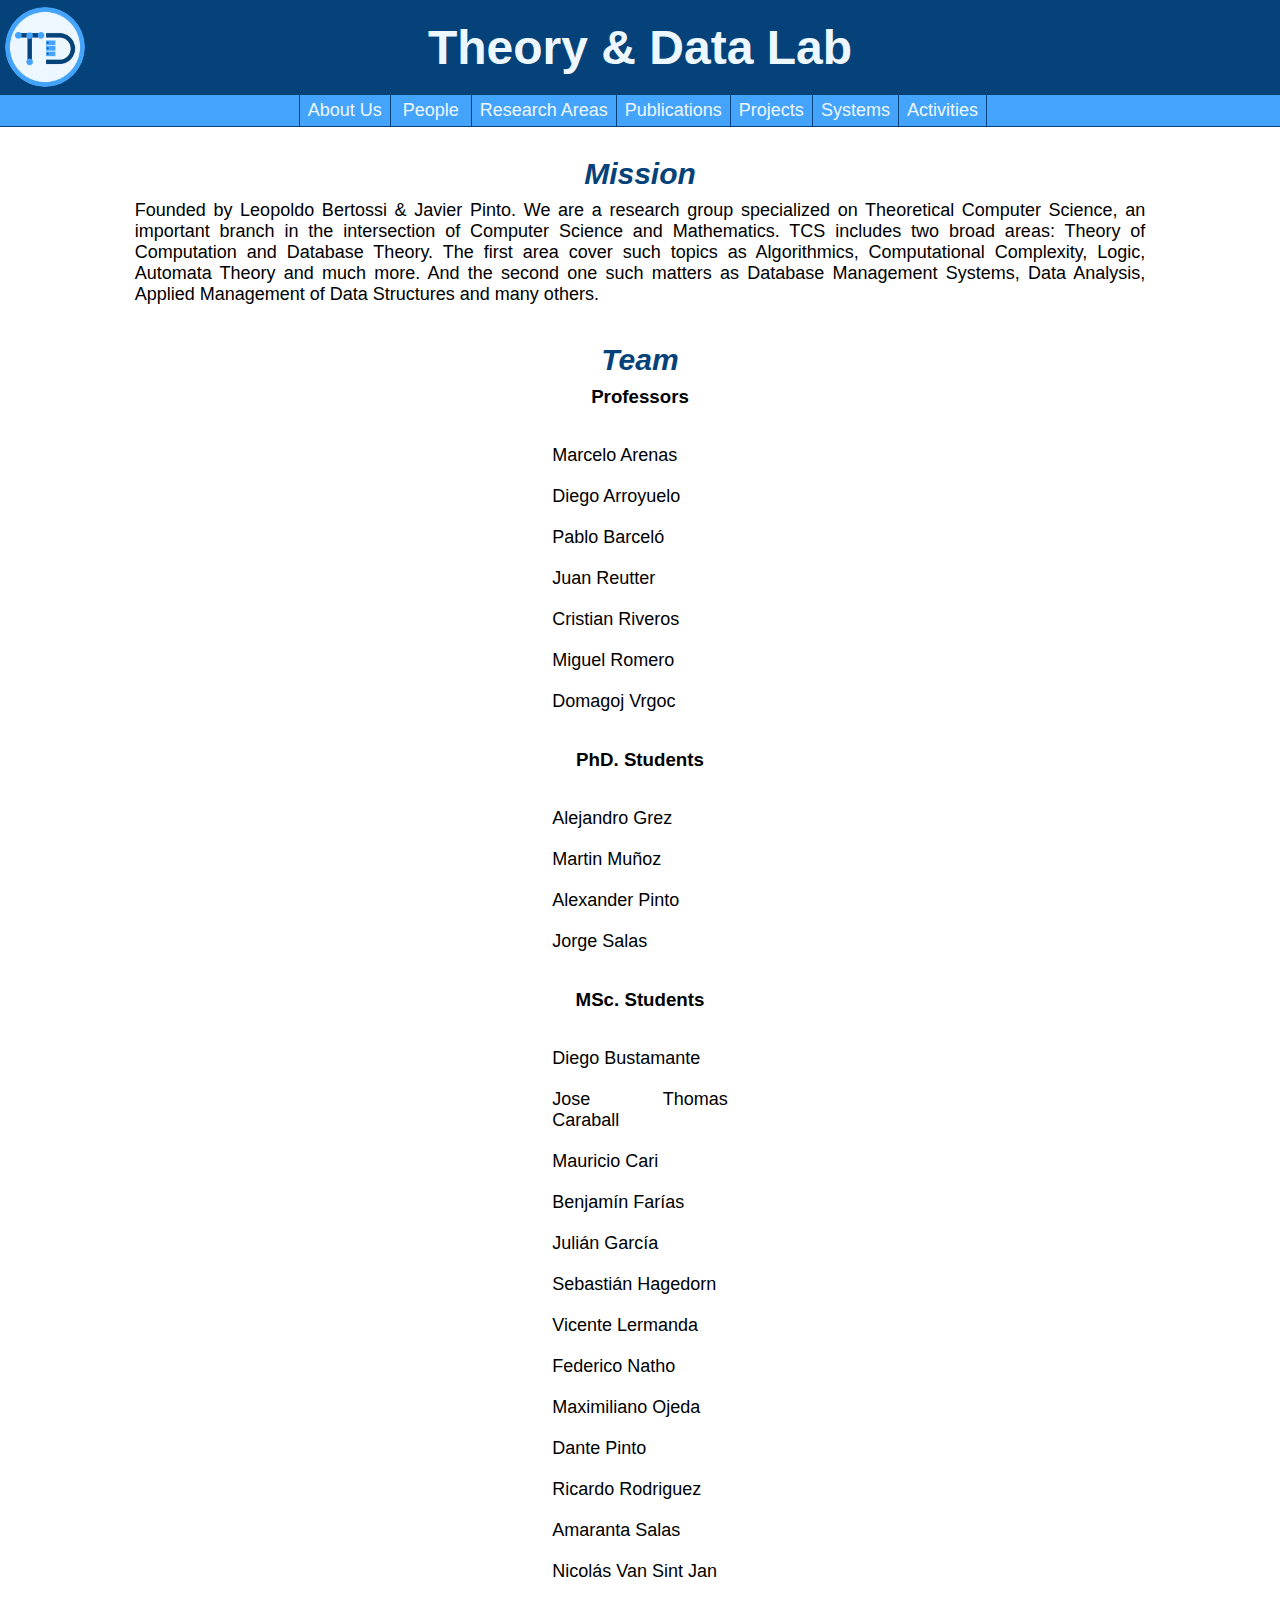
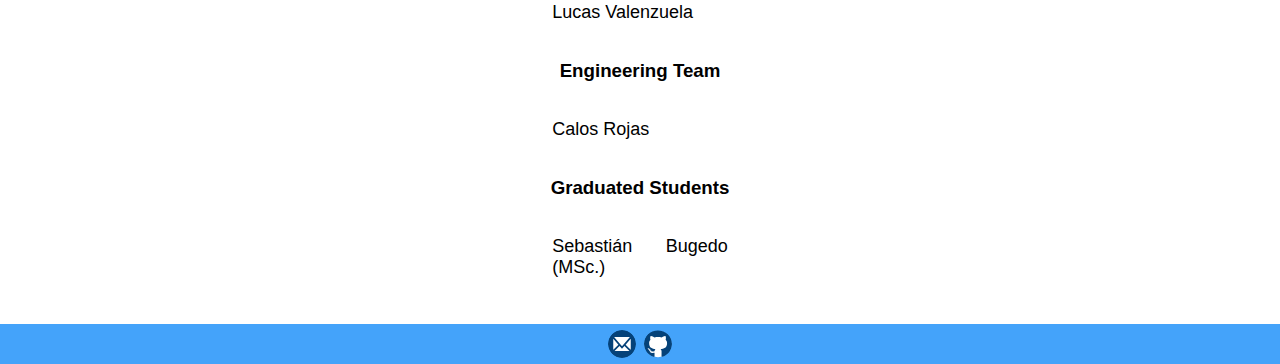
<file: index.html>
<!DOCTYPE html>
<html lang="en">
  <head>
    <meta charset="utf-8">
    <meta name="viewport" content="width=device-width,initial-scale=1">
    <title>Teoría y Datos</title>
    <meta name="description" content="A research group specialized on Theoretical Computer Science which includes Database Theory, Algorithmics, Computational Complexity, Logic and many more." />
    <link media="screen" rel="icon" type="image/png" href="assets/icons/TD_circle_16x16.png" sizes="16x16">
    <link media="screen" rel="icon" type="image/png" href="assets/icons/TD_circle_32x32.png" sizes="32x32">
    <link media="screen" rel="icon" type="image/png" href="assets/icons/TD_circle_48x48.png" sizes="48x48">
    <link media="screen" rel="stylesheet preload" as="style" href="style/index.css">
    <link media="screen" rel="stylesheet preload" as="style" href="style/header.css">
    <link media="screen" rel="stylesheet preload" as="style" href="style/footer.css">
    <link media="screen" rel="stylesheet preload" as="style" href="style/queries.css">
    <script src="https://ajax.googleapis.com/ajax/libs/jquery/3.7.1/jquery.min.js"></script>
    <script>
      $(function () {
        var includes = $('[data-include]')
        $.each(includes, function () {
          var file = 'v/' + $(this).data('include') + '.html'
          $(this).load(file)
        })
      })
      </script>
  </head>
  <body>
    <div data-include="header"></div>
    <main>
      <section>
        <h2>Mission</h2>
        <p>Founded by Leopoldo Bertossi & Javier Pinto. We are a research group specialized on Theoretical Computer Science, an important branch in the intersection of Computer Science and Mathematics. TCS includes two broad areas: Theory of Computation and Database Theory. The first area cover such topics as Algorithmics, Computational Complexity, Logic, Automata Theory and much more. And the second one such matters as Database Management Systems, Data Analysis, Applied Management of Data Structures and many others.</p>
      </section>
      <section>
        <h2>Team</h2>
        <h3>Professors</h4>
        <ul>
          <li>Marcelo Arenas</li>
          <li>Diego Arroyuelo</li>
          <li>Pablo Barceló</li>
          <li>Juan Reutter</li>
          <li>Cristian Riveros</li>
          <li>Miguel Romero</li>
          <li>Domagoj Vrgoc</li>
        </ul>
        <h3>PhD. Students</h3>
        <ul>
          <li>Alejandro Grez</li>
          <li>Martin Muñoz</li>
          <li>Alexander Pinto</li>
          <li>Jorge Salas</li>
        </ul>
        <h3>MSc. Students</h3>
        <ul>
          <li>Diego Bustamante</li>
          <li>Jose Thomas Caraball</li>
          <li>Mauricio Cari</li>
          <li>Benjamín Farías</li>
          <li>Julián García</li>
          <li>Sebastián Hagedorn</li>
          <li>Vicente Lermanda</li>
          <li>Federico Natho</li>
          <li>Maximiliano Ojeda</li>
          <li>Dante Pinto</li>
          <li>Ricardo Rodriguez</li>
          <li>Amaranta Salas</li>
          <li>Nicolás Van Sint Jan</li>
          <li>Lucas Valenzuela</li>
        </ul>
        <h3>Engineering Team</h3>
        <ul>
          <li>Calos Rojas</li>
        </ul>
        <h3>Graduated Students</h3>
        <ul>
          <li>Sebastián Bugedo (MSc.)</li>
        </ul>
      </section>
    </main>
    <div data-include="footer"></div>
  </body>
</html>
</file>
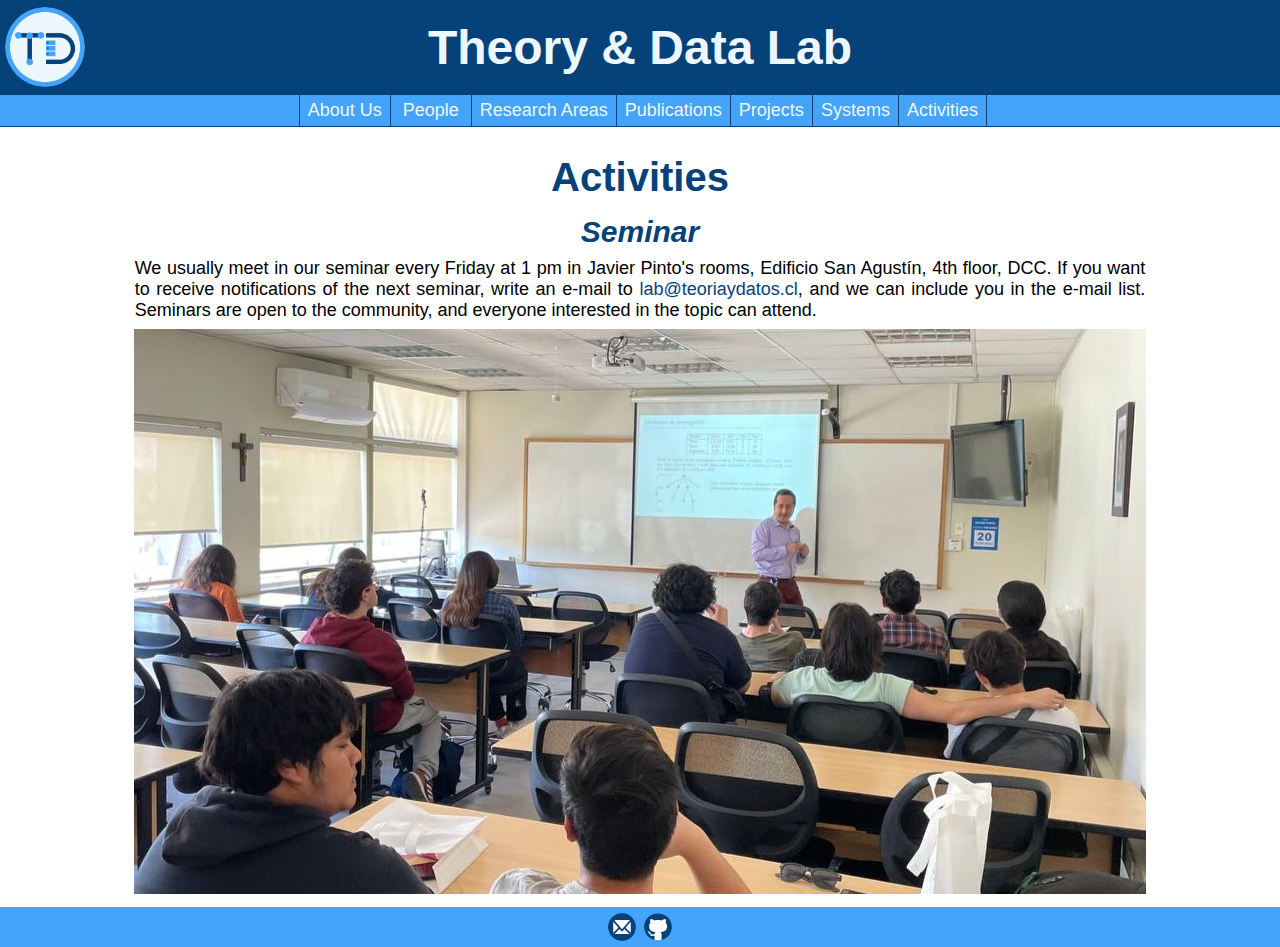
<file: v/activities/index.html>
<!DOCTYPE html>
<html lang="en">
  <head>
    <meta charset="utf-8">
    <meta name="viewport" content="width=device-width,initial-scale=1">
    <title>Teoría y Datos</title>
    <meta name="description" content="A research group specialized on Theoretical Computer Science which includes Database Theory, Algorithmics, Computational Complexity, Logic and many more." />
    <link media="screen" rel="icon" type="image/png" href="/assets/icons/TD_circle_16x16.png" sizes="16x16">
    <link media="screen" rel="icon" type="image/png" href="/assets/icons/TD_circle_32x32.png" sizes="32x32">
    <link media="screen" rel="icon" type="image/png" href="/assets/icons/TD_circle_48x48.png" sizes="48x48">
    <link media="screen" rel="stylesheet preload" as="style" href="/style/index.css">
    <link media="screen" rel="stylesheet preload" as="style" href="/style/header.css">
    <link media="screen" rel="stylesheet preload" as="style" href="/style/footer.css">
    <link media="screen" rel="stylesheet preload" as="style" href="/style/queries.css">
    <script src="https://ajax.googleapis.com/ajax/libs/jquery/3.7.1/jquery.min.js"></script>
    <script>
      $(function () {
        var includes = $('[data-include]')
        $.each(includes, function () {
          var file = '/v/' + $(this).data('include') + '.html'
          $(this).load(file)
        })
      })
      </script>
  </head>
  <body>
    <div data-include="header"></div>
    <main>
      <section>
        <h1>Activities</h1>
        <h2>Seminar</h2>
        <p>We usually meet in our seminar every Friday at 1 pm in Javier Pinto's rooms, Edificio San Agustín, 4th floor, DCC. If you want to receive notifications of the next seminar, write an e-mail to <a title="Send an email" href="mailto:lab@teoriaydatos.cl">lab@teoriaydatos.cl</a>, and we can include you in the e-mail list. Seminars are open to the community, and everyone interested in the topic can attend. </p>
        <img src="/assets/photos/javier-pinto.jpg" loading="lazy" alt="Javier Pinto classroom">
      </section>
    </main>
    <div data-include="footer"></div>
  </body>
</html>
</file>
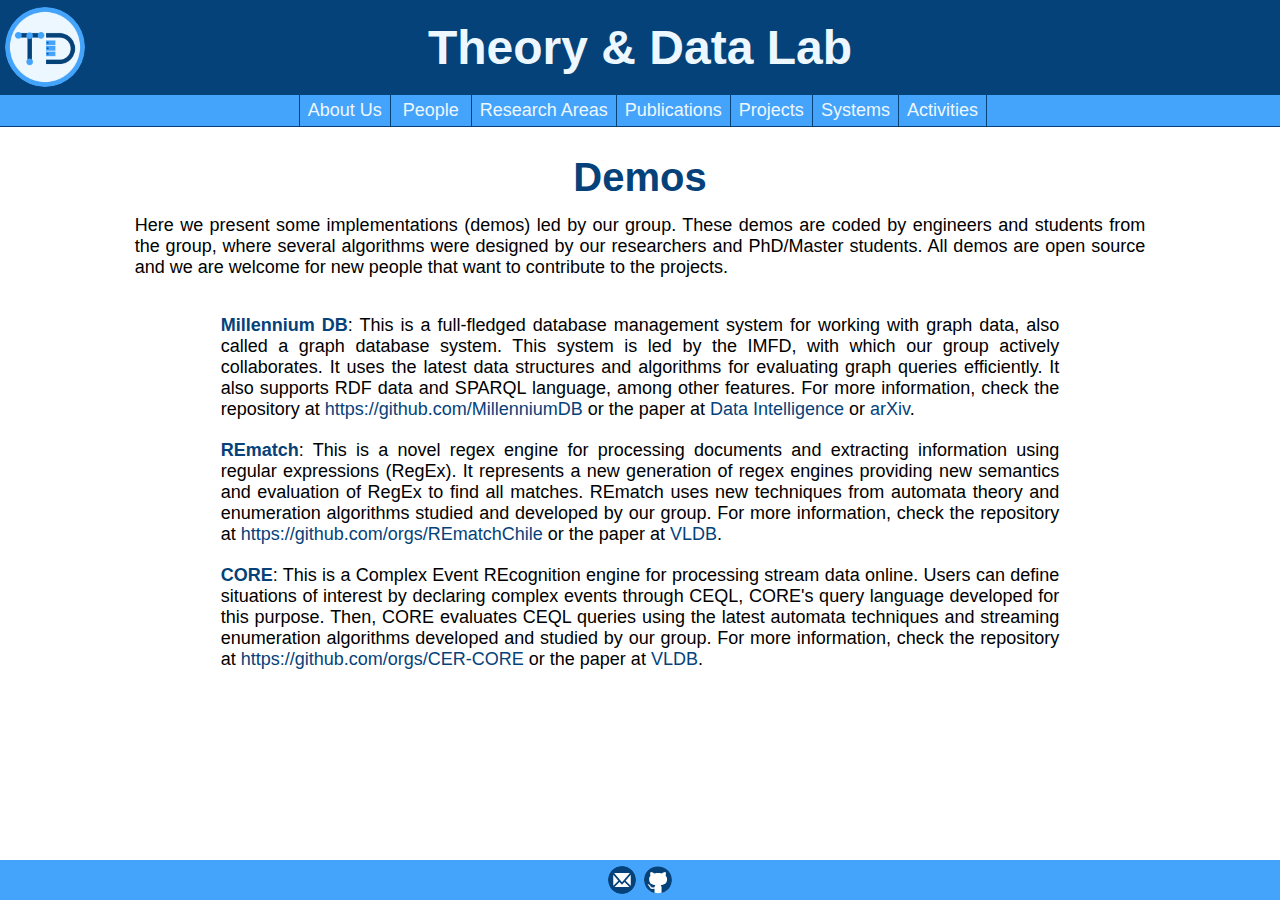
<file: v/demos/index.html>
<!DOCTYPE html>
<html lang="en">
  <head>
    <meta charset="utf-8">
    <meta name="viewport" content="width=device-width,initial-scale=1">
    <title>Teoría y Datos</title>
    <meta name="description" content="A research group specialized on Theoretical Computer Science which includes Database Theory, Algorithmics, Computational Complexity, Logic and many more." />
    <link media="screen" rel="icon" type="image/png" href="/assets/icons/TD_circle_16x16.png" sizes="16x16">
    <link media="screen" rel="icon" type="image/png" href="/assets/icons/TD_circle_32x32.png" sizes="32x32">
    <link media="screen" rel="icon" type="image/png" href="/assets/icons/TD_circle_48x48.png" sizes="48x48">
    <link media="screen" rel="stylesheet preload" as="style" href="/style/index.css">
    <link media="screen" rel="stylesheet preload" as="style" href="/style/header.css">
    <link media="screen" rel="stylesheet preload" as="style" href="/style/footer.css">
    <link media="screen" rel="stylesheet preload" as="style" href="/style/queries.css">
    <script src="https://ajax.googleapis.com/ajax/libs/jquery/3.7.1/jquery.min.js"></script>
    <script>
      $(function () {
        var includes = $('[data-include]')
        $.each(includes, function () {
          var file = '/v/' + $(this).data('include') + '.html'
          $(this).load(file)
        })
      })
      </script>
  </head>
  <body>
    <div data-include="header"></div>
    <main>
      <section>
        <h1>Demos</h1>
        <p>Here we present some implementations (demos) led by our group. These demos are coded by engineers and students from the group, where several algorithms were designed by our researchers and PhD/Master students. All demos are open source and we are welcome for new people that want to contribute to the projects.</p>
        <ul>
          <li><strong>Millennium DB</strong>: This is a full-fledged database management system for working with graph data, also called a graph database system. This system is led by the IMFD, with which our group actively collaborates. It uses the latest data structures and algorithms for evaluating graph queries efficiently. It also supports RDF data and SPARQL language, among other features. For more information, check the repository at <a title="MillenniumDB repository" href="https://github.com/MillenniumDB">https://github.com/MillenniumDB</a> or the paper at <a title="MillenniumDB paper" href="https://direct.mit.edu/dint/article/5/3/560/117375/MillenniumDB-An-Open-Source-Graph-Database-System">Data Intelligence</a> or <a title="MillenniumDB paper" href="https://arxiv.org/abs/2111.01540">arXiv</a>.</li>
          <li><strong>REmatch</strong>: This is a novel regex engine for processing documents and extracting information using regular expressions (RegEx). It represents a new generation of regex engines providing new semantics and evaluation of RegEx to find all matches. REmatch uses new techniques from automata theory and enumeration algorithms studied and developed by our group.  For more information, check the repository at <a title="REmatchChile repository" href="https://github.com/orgs/REmatchChile">https://github.com/orgs/REmatchChile</a> or the paper at <a title="REmatchChile paper" href="https://www.vldb.org/pvldb/vol16/p2792-vrgoc.pdf">VLDB</a>.</li>
          <li><strong>CORE</strong>: This is a Complex Event REcognition engine for processing stream data online. Users can define situations of interest by declaring complex events through CEQL, CORE's query language developed for this purpose. Then, CORE evaluates CEQL queries using the latest automata techniques and streaming enumeration algorithms developed and studied by our group. For more information, check the repository at <a title="CER-CORE repository" href="https://github.com/orgs/CER-CORE">https://github.com/orgs/CER-CORE</a> or the paper at <a title="CER-CORE paper" href="https://www.vldb.org/pvldb/vol15/p1951-riveros.pdf">VLDB</a>.</li>
        </ul>
      </section>
    </main>
    <div data-include="footer"></div>
  </body>
</html>
</file>
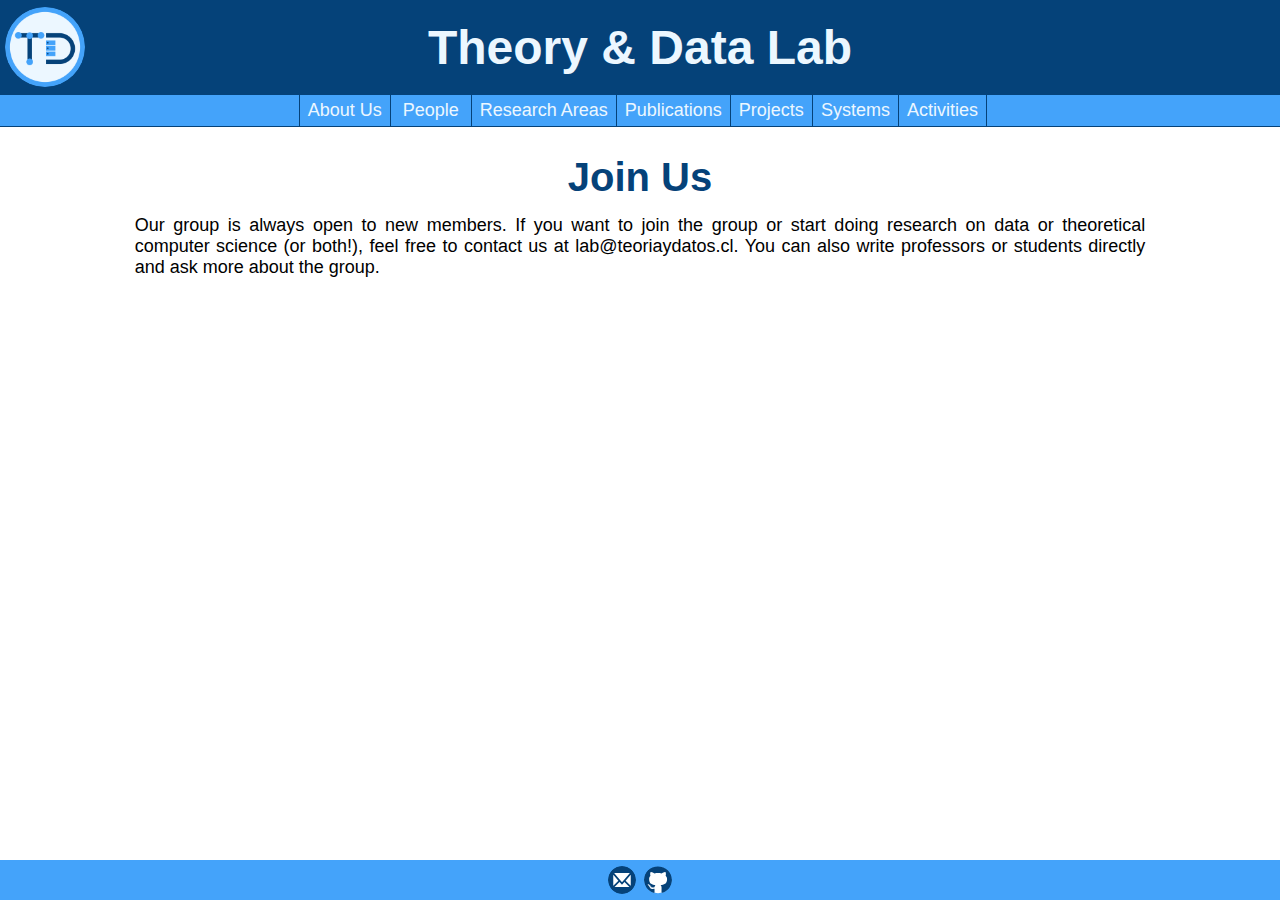
<file: v/join-us/index.html>
<!DOCTYPE html>
<html lang="en">
  <head>
    <meta charset="utf-8">
    <meta name="viewport" content="width=device-width,initial-scale=1">
    <title>Theory & Data Laboratory</title>
    <meta name="description" content="A research group specialized on Theoretical Computer Science which includes Database Theory, Algorithmics, Computational Complexity, Logic and many more." />
    <link media="screen" rel="icon" type="image/png" href="/assets/icons/TD_circle_16x16.png" sizes="16x16">
    <link media="screen" rel="icon" type="image/png" href="/assets/icons/TD_circle_32x32.png" sizes="32x32">
    <link media="screen" rel="icon" type="image/png" href="/assets/icons/TD_circle_48x48.png" sizes="48x48">
    <link media="screen" rel="stylesheet preload" as="style" href="/style/index.css">
    <link media="screen" rel="stylesheet preload" as="style" href="/style/header.css">
    <link media="screen" rel="stylesheet preload" as="style" href="/style/footer.css">
    <link media="screen" rel="stylesheet preload" as="style" href="/style/queries.css">
    <script src="https://ajax.googleapis.com/ajax/libs/jquery/3.7.1/jquery.min.js"></script>
    <script>
      $(function () {
        var includes = $('[data-include]')
        $.each(includes, function () {
          var file = '/v/' + $(this).data('include') + '.html'
          $(this).load(file)
        })
      })
      </script>
  </head>
  <body>
    <div data-include="header"></div>
    <main>
      <section>
        <h1>Join Us</h1>
        <p>Our group is always open to new members. If you want to join the group or start doing research on data or theoretical computer science (or both!), feel free to contact us at lab@teoriaydatos.cl. You can also write professors or students directly and ask more about the group. </p>
      </section>
    </main>
    <div data-include="footer"></div>
  </body>
</html>
</file>
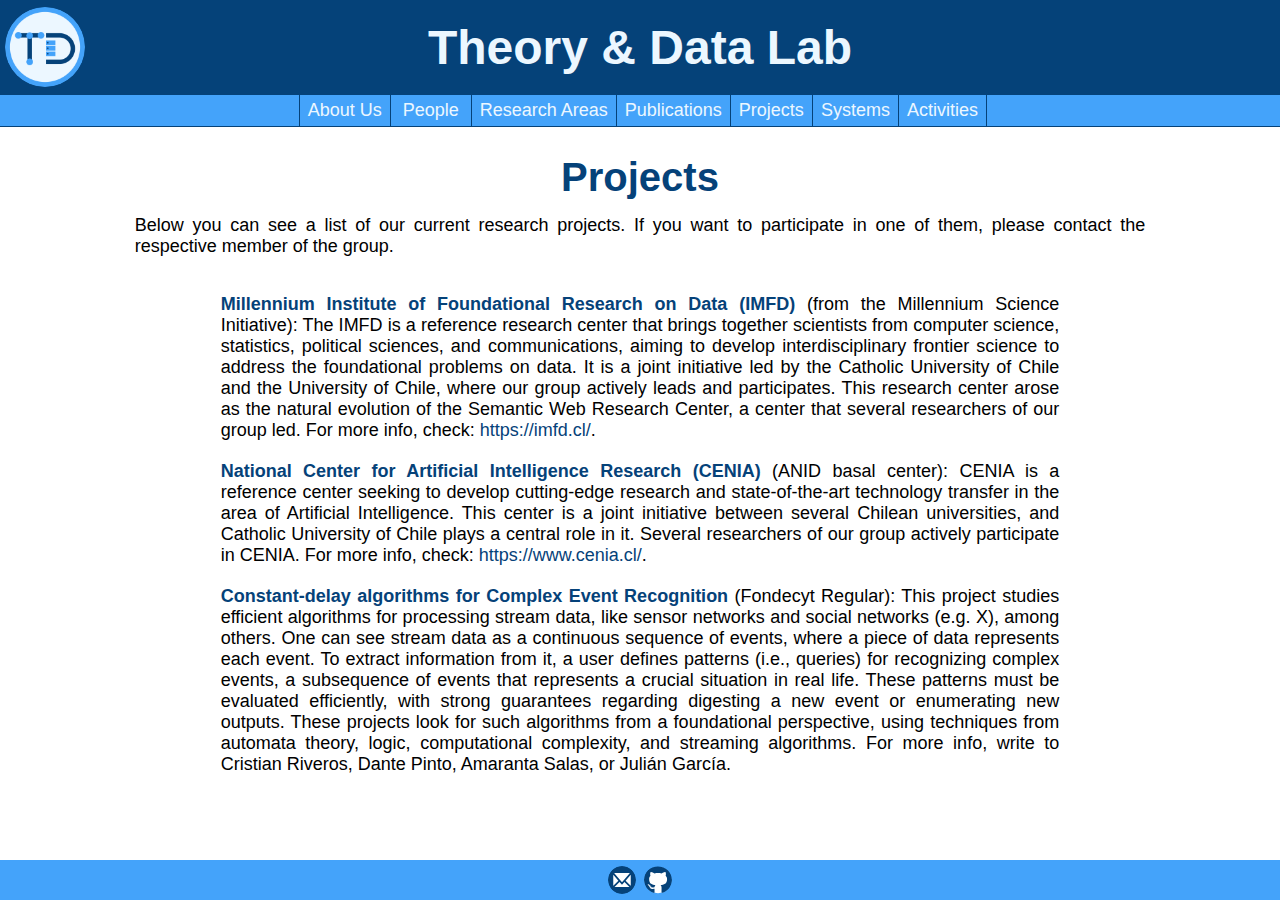
<file: v/projects/index.html>
<!DOCTYPE html>
<html lang="en">
  <head>
    <meta charset="utf-8">
    <meta name="viewport" content="width=device-width,initial-scale=1">
    <title>Theory & Data Laboratory</title>
    <meta name="description" content="A research group specialized on Theoretical Computer Science which includes Database Theory, Algorithmics, Computational Complexity, Logic and many more." />
    <link media="screen" rel="icon" type="image/png" href="/assets/icons/TD_circle_16x16.png" sizes="16x16">
    <link media="screen" rel="icon" type="image/png" href="/assets/icons/TD_circle_32x32.png" sizes="32x32">
    <link media="screen" rel="icon" type="image/png" href="/assets/icons/TD_circle_48x48.png" sizes="48x48">
    <link media="screen" rel="stylesheet preload" as="style" href="/style/index.css">
    <link media="screen" rel="stylesheet preload" as="style" href="/style/header.css">
    <link media="screen" rel="stylesheet preload" as="style" href="/style/footer.css">
    <link media="screen" rel="stylesheet preload" as="style" href="/style/queries.css">
    <script src="https://ajax.googleapis.com/ajax/libs/jquery/3.7.1/jquery.min.js"></script>
    <script>
      $(function () {
        var includes = $('[data-include]')
        $.each(includes, function () {
          var file = '/v/' + $(this).data('include') + '.html'
          $(this).load(file)
        })
      })
      </script>
  </head>
  <body>
    <div data-include="header"></div>
    <main>
      <section>
        <h1>Projects</h1>
        <p>Below you can see a list of our current research projects. If you want to participate in one of them, please contact the respective member of the group.</p>
        <ul>
          <li><strong>Millennium Institute of Foundational Research on Data (IMFD)</strong> (from the Millennium Science Initiative): The IMFD is a reference research center that brings together scientists from computer science, statistics, political sciences, and communications, aiming to develop interdisciplinary frontier science to address the foundational problems on data. It is a joint initiative led by the Catholic University of Chile and the University of Chile, where our group actively leads and participates. This research center arose as the natural evolution of the Semantic Web Research Center, a center that several researchers of our group led. For more info, check: <a title="IMFD" href="https://imfd.cl/">https://imfd.cl/</a>.</li>
          <li><strong>National Center for Artificial Intelligence Research (CENIA)</strong> (ANID basal center): CENIA is a reference center seeking to develop cutting-edge research and state-of-the-art technology transfer in the area of Artificial Intelligence. This center is a joint initiative between several Chilean universities, and Catholic University of Chile plays a central role in it. Several researchers of our group actively participate in CENIA. For more info, check: <a title="CENIA" href="https://www.cenia.cl/">https://www.cenia.cl/</a>.</li>
          <li><strong>Constant-delay algorithms for Complex Event Recognition</strong> (Fondecyt Regular): This project studies efficient algorithms for processing stream data, like sensor networks and social networks (e.g. X), among others. One can see stream data as a continuous sequence of events, where a piece of data represents each event. To extract information from it, a user defines patterns (i.e., queries) for recognizing complex events, a subsequence of events that represents a crucial situation in real life. These patterns must be evaluated efficiently, with strong guarantees regarding digesting a new event or enumerating new outputs. These projects look for such algorithms from a foundational perspective, using techniques from automata theory, logic, computational complexity, and streaming algorithms. For more info, write to Cristian Riveros, Dante Pinto, Amaranta Salas, or Julián García.</li>
        </ul>
      </section>
    </main>
    <div data-include="footer"></div>
  </body>
</html>
</file>
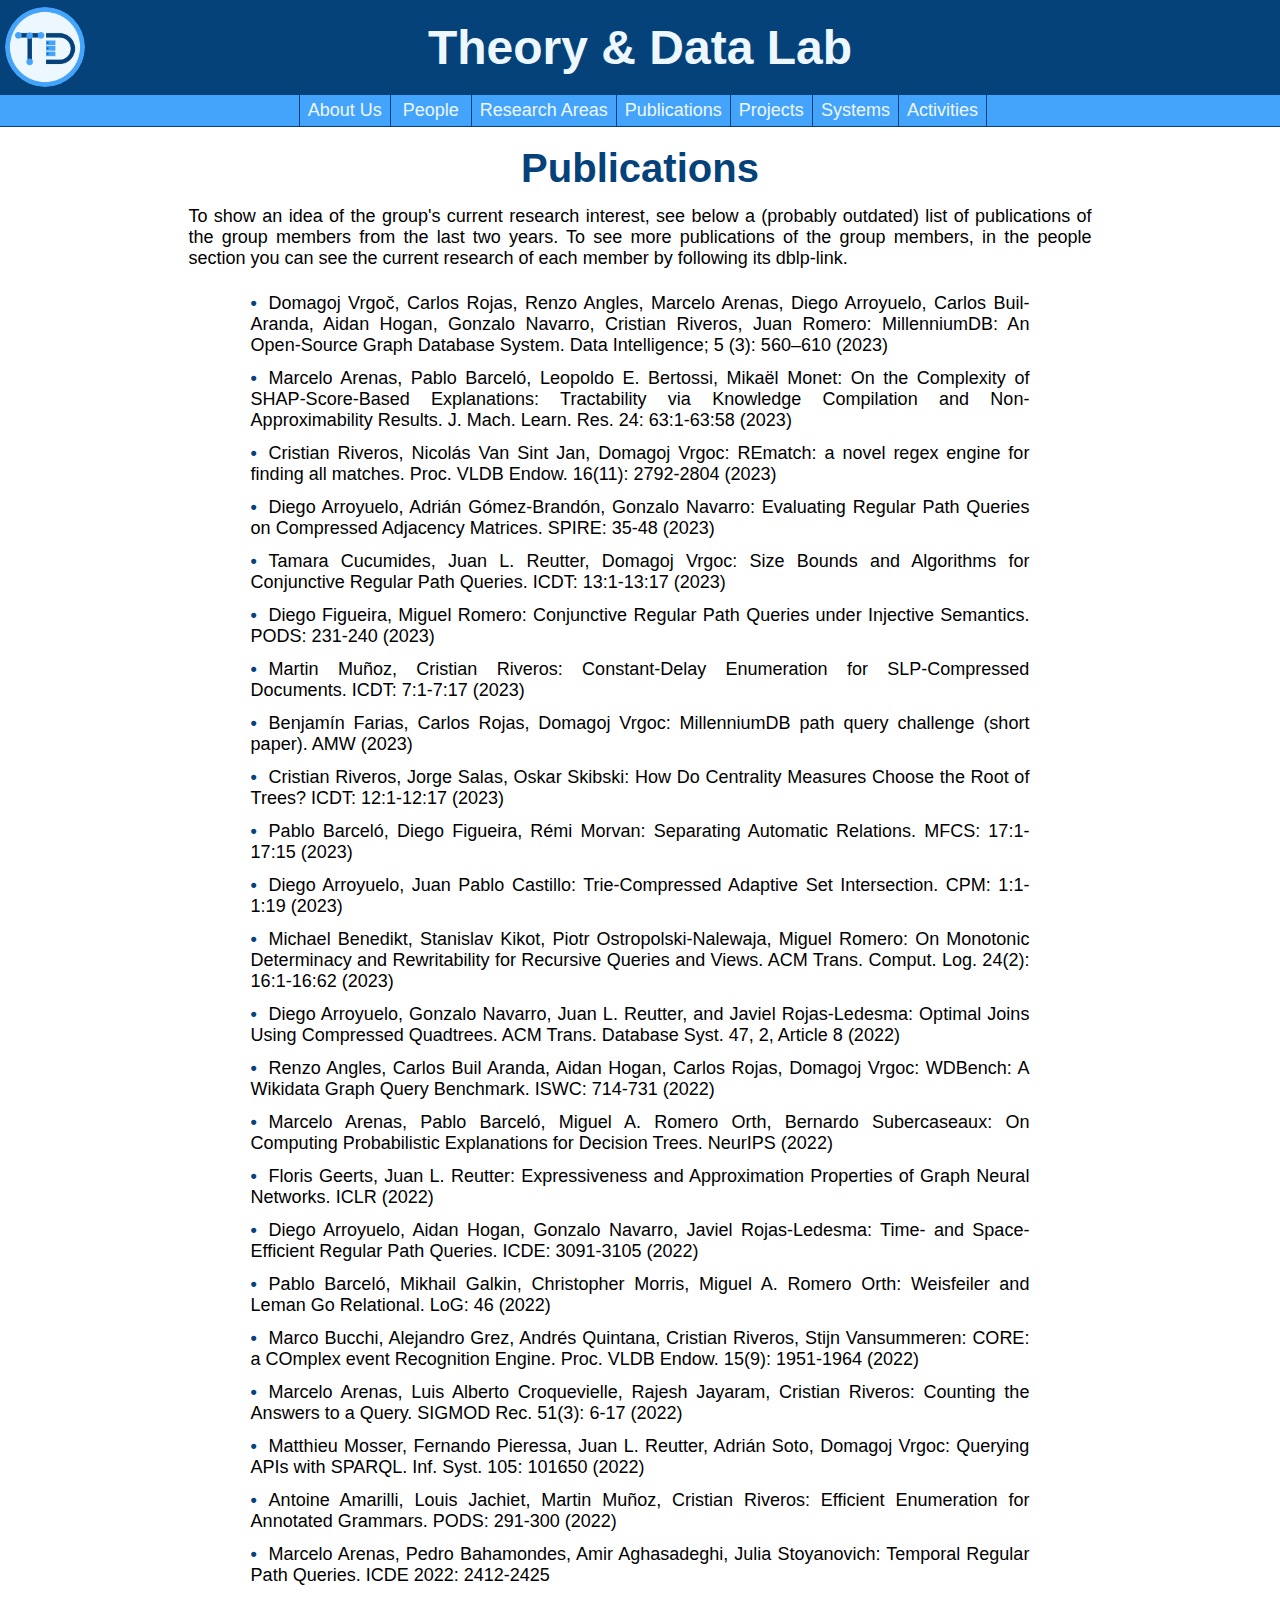
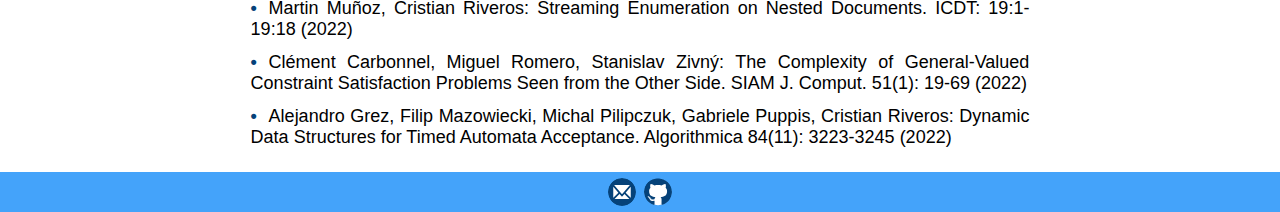
<file: v/publications/index.html>
<!DOCTYPE html>
<html lang="en">
  <head>
    <meta charset="utf-8">
    <meta name="viewport" content="width=device-width,initial-scale=1">
    <title>Teoría y Datos</title>
    <meta name="description" content="A research group specialized on Theoretical Computer Science which includes Database Theory, Algorithmics, Computational Complexity, Logic and many more." />
    <link media="screen" rel="icon" type="image/png" href="/assets/icons/TD_circle_16x16.png" sizes="16x16">
    <link media="screen" rel="icon" type="image/png" href="/assets/icons/TD_circle_32x32.png" sizes="32x32">
    <link media="screen" rel="icon" type="image/png" href="/assets/icons/TD_circle_48x48.png" sizes="48x48">
    <link media="screen" rel="stylesheet preload" as="style" href="/style/index.css">
    <link media="screen" rel="stylesheet preload" as="style" href="/style/header.css">
    <link media="screen" rel="stylesheet preload" as="style" href="/style/footer.css">
    <link media="screen" rel="stylesheet preload" as="style" href="/style/queries.css">
    <script src="https://ajax.googleapis.com/ajax/libs/jquery/3.7.1/jquery.min.js"></script>
    <script>
      $(function () {
        var includes = $('[data-include]')
        $.each(includes, function () {
          var file = '/v/' + $(this).data('include') + '.html'
          $(this).load(file)
        })
      })
      </script>
  </head>
  <body>
    <div data-include="header"></div>
    <main>
      <div data-include="publications"></div>
    </main>
    <div data-include="footer"></div>
  </body>
</html>
</file>
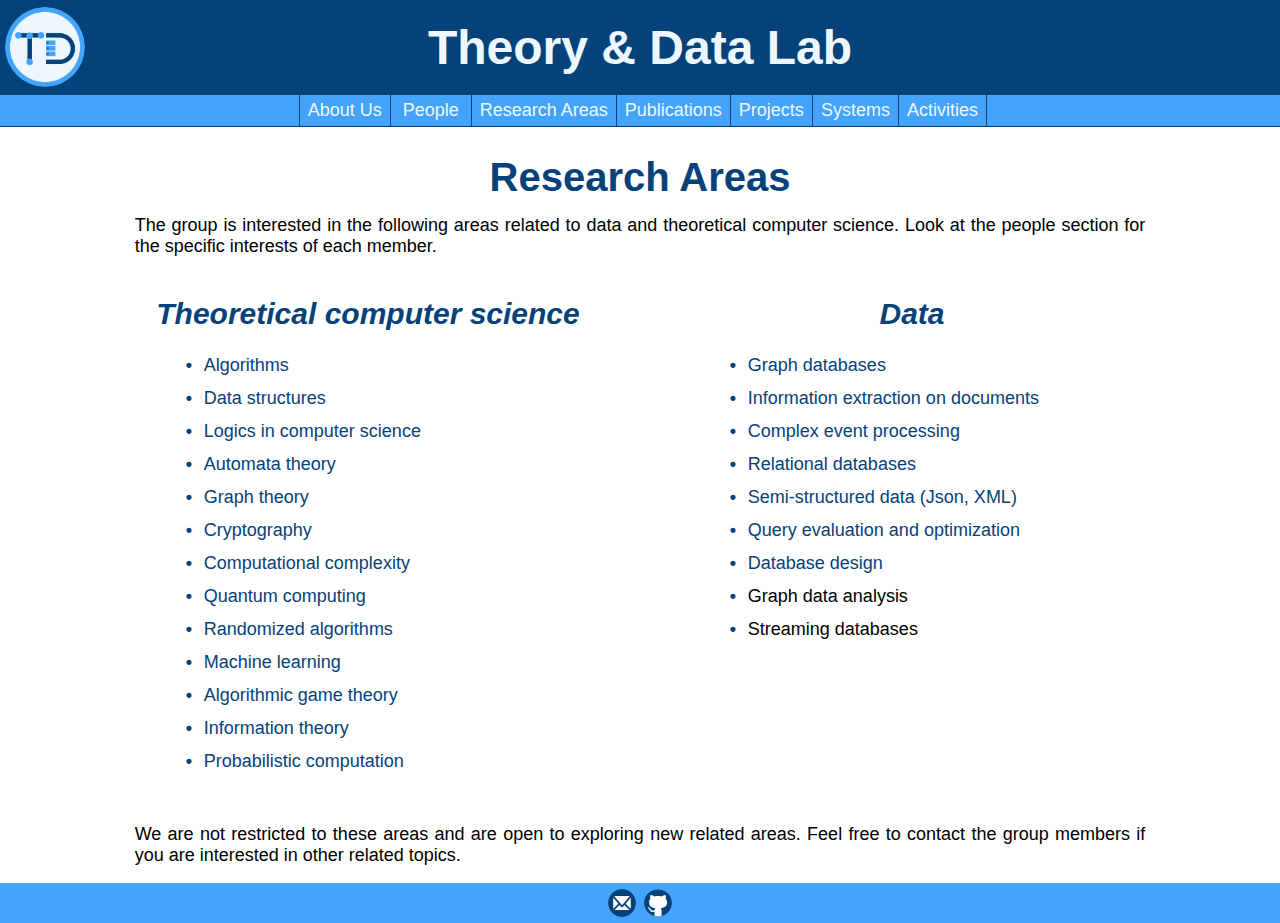
<file: v/research-areas/index.html>
<!DOCTYPE html>
<html lang="en">
  <head>
    <meta charset="utf-8">
    <meta name="viewport" content="width=device-width,initial-scale=1">
    <title>Teoría y Datos</title>
    <meta name="description" content="A research group specialized on Theoretical Computer Science which includes Database Theory, Algorithmics, Computational Complexity, Logic and many more." />
    <link media="screen" rel="icon" type="image/png" href="/assets/icons/TD_circle_16x16.png" sizes="16x16">
    <link media="screen" rel="icon" type="image/png" href="/assets/icons/TD_circle_32x32.png" sizes="32x32">
    <link media="screen" rel="icon" type="image/png" href="/assets/icons/TD_circle_48x48.png" sizes="48x48">
    <link media="screen" rel="stylesheet preload" as="style" href="/style/index.css">
    <link media="screen" rel="stylesheet preload" as="style" href="/style/header.css">
    <link media="screen" rel="stylesheet preload" as="style" href="/style/footer.css">
    <link media="screen" rel="stylesheet preload" as="style" href="/style/queries.css">
    <script src="https://ajax.googleapis.com/ajax/libs/jquery/3.7.1/jquery.min.js"></script>
    <script>
      $(function () {
        var includes = $('[data-include]')
        $.each(includes, function () {
          var file = '/v/' + $(this).data('include') + '.html'
          $(this).load(file)
        })
      })
      </script>
  </head>
  <body>
    <div data-include="header"></div>
    <main>
      <section>
        <h1>Research Areas</h1>
        <p>The group is interested in the following areas related to data and theoretical computer science. Look at the people section for the specific interests of each member.</p>
      </section>
      <div class="areas">
        <section>
          <h2>Theoretical computer science</h2>
          <ul class="bullet">
            <li><a title="Algorithms" href="https://en.wikipedia.org/wiki/Algorithm">Algorithms</a></li>
            <li><a title="Data structures" href="https://en.wikipedia.org/wiki/Data_structure">Data structures</a></li>
            <li><a title="Logics in computer science" href="https://en.wikipedia.org/wiki/Logic_in_computer_science">Logics in computer science</a></li>
            <li><a title="Automata theory" href="https://en.wikipedia.org/wiki/Automata_theory">Automata theory</a></li>
            <li><a title="Graph theory" href="https://en.wikipedia.org/wiki/Graph_theory">Graph theory</a></li>
            <li><a title="Cryptography" href="https://en.wikipedia.org/wiki/Cryptography">Cryptography</a></li>
            <li><a title="Computational complexity" href="https://en.wikipedia.org/wiki/Computational_complexity">Computational complexity</a></li>
            <li><a title="Quantum computing" href="https://en.wikipedia.org/wiki/Quantum_computing">Quantum computing</a></li>
            <li><a title="Randomized algorithms" href="https://en.wikipedia.org/wiki/Randomized_algorithm">Randomized algorithms</a></li>
            <li><a title="Machine learning" href="https://en.wikipedia.org/wiki/Machine_learning">Machine learning</a></li>
            <li><a title="Algorithmic game theory" href="https://en.wikipedia.org/wiki/Algorithmic_game_theory">Algorithmic game theory</a></li>
            <li><a title="Information theory" href="https://en.wikipedia.org/wiki/Information_theory">Information theory</a></li>
            <li><a title="Probabilistic computation" href="https://en.wikipedia.org/wiki/Probabilistic_Turing_machine">Probabilistic computation</a></li>
          </ul>
        </section>
        <section>
          <h2>Data</h2>
          <ul class="bullet">
            <li><a title="Graph databases" href="https://en.wikipedia.org/wiki/Graph_database">Graph databases</a></li>
            <li><a title="Information extraction on documents" href="https://en.wikipedia.org/wiki/Information_extraction">Information extraction on documents</a></li>
            <li><a title="Complex event processing" href="https://en.wikipedia.org/wiki/Complex_event_processing">Complex event processing</a></li>
            <li><a title="Relational databases" href="https://en.wikipedia.org/wiki/Relational_database">Relational databases</a></li>
            <li><a title="Semi-structured data (Json, XML)" href="https://en.wikipedia.org/wiki/Semi-structured_data">Semi-structured data (Json, XML)</a></li>
            <li><a title="Query evaluation and optimization" href="https://en.wikipedia.org/wiki/Query_optimization">Query evaluation and optimization</a></li>
            <li><a title="Database design" href="https://en.wikipedia.org/wiki/Database_design">Database design</a></li>
            <li>Graph data analysis</li>
            <li>Streaming databases</li>
          </ul>
        </section>
      </div>
      <section>
        <p>We are not restricted to these areas and are open to exploring new related areas. Feel free to contact the group members if you are interested in other related topics.</p>
      </section>
    </main>
    <div data-include="footer"></div>
  </body>
</html>
</file>
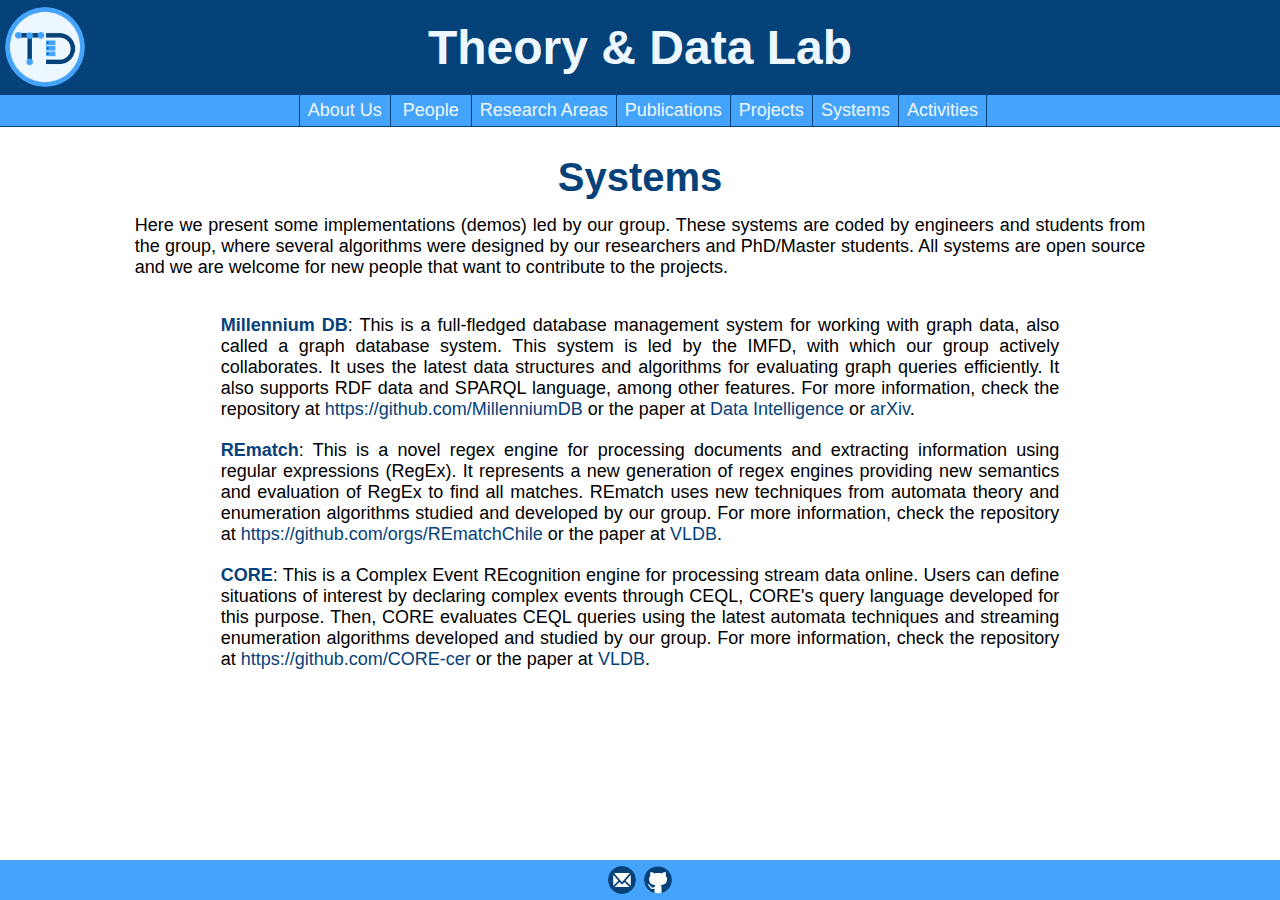
<file: v/systems/index.html>
<!DOCTYPE html>
<html lang="en">
  <head>
    <meta charset="utf-8">
    <meta name="viewport" content="width=device-width,initial-scale=1">
    <title>Theory & Data Laboratory</title>
    <meta name="description" content="A research group specialized on Theoretical Computer Science which includes Database Theory, Algorithmics, Computational Complexity, Logic and many more." />
    <link media="screen" rel="icon" type="image/png" href="/assets/icons/TD_circle_16x16.png" sizes="16x16">
    <link media="screen" rel="icon" type="image/png" href="/assets/icons/TD_circle_32x32.png" sizes="32x32">
    <link media="screen" rel="icon" type="image/png" href="/assets/icons/TD_circle_48x48.png" sizes="48x48">
    <link media="screen" rel="stylesheet preload" as="style" href="/style/index.css">
    <link media="screen" rel="stylesheet preload" as="style" href="/style/header.css">
    <link media="screen" rel="stylesheet preload" as="style" href="/style/footer.css">
    <link media="screen" rel="stylesheet preload" as="style" href="/style/queries.css">
    <script src="https://ajax.googleapis.com/ajax/libs/jquery/3.7.1/jquery.min.js"></script>
    <script>
      $(function () {
        var includes = $('[data-include]')
        $.each(includes, function () {
          var file = '/v/' + $(this).data('include') + '.html'
          $(this).load(file)
        })
      })
      </script>
  </head>
  <body>
    <div data-include="header"></div>
    <main>
      <section>
        <h1>Systems</h1>
        <p>Here we present some implementations (demos) led by our group. These systems are coded by engineers and students from the group, where several algorithms were designed by our researchers and PhD/Master students. All systems are open source and we are welcome for new people that want to contribute to the projects.</p>
        <ul>
          <li><strong>Millennium DB</strong>: This is a full-fledged database management system for working with graph data, also called a graph database system. This system is led by the IMFD, with which our group actively collaborates. It uses the latest data structures and algorithms for evaluating graph queries efficiently. It also supports RDF data and SPARQL language, among other features. For more information, check the repository at <a title="MillenniumDB repository" href="https://github.com/MillenniumDB">https://github.com/MillenniumDB</a> or the paper at <a title="MillenniumDB paper" href="https://direct.mit.edu/dint/article/5/3/560/117375/MillenniumDB-An-Open-Source-Graph-Database-System">Data Intelligence</a> or <a title="MillenniumDB paper" href="https://arxiv.org/abs/2111.01540">arXiv</a>.</li>
          <li><strong>REmatch</strong>: This is a novel regex engine for processing documents and extracting information using regular expressions (RegEx). It represents a new generation of regex engines providing new semantics and evaluation of RegEx to find all matches. REmatch uses new techniques from automata theory and enumeration algorithms studied and developed by our group.  For more information, check the repository at <a title="REmatchChile repository" href="https://github.com/orgs/REmatchChile">https://github.com/orgs/REmatchChile</a> or the paper at <a title="REmatchChile paper" href="https://www.vldb.org/pvldb/vol16/p2792-vrgoc.pdf">VLDB</a>.</li>
          <li><strong>CORE</strong>: This is a Complex Event REcognition engine for processing stream data online. Users can define situations of interest by declaring complex events through CEQL, CORE's query language developed for this purpose. Then, CORE evaluates CEQL queries using the latest automata techniques and streaming enumeration algorithms developed and studied by our group. For more information, check the repository at <a title="CER-CORE repository" href="https://github.com/CORE-cer">https://github.com/CORE-cer</a> or the paper at <a title="CER-CORE paper" href="https://www.vldb.org/pvldb/vol15/p1951-riveros.pdf">VLDB</a>.</li>
        </ul>
      </section>
    </main>
    <div data-include="footer"></div>
  </body>
</html>
</file>
<file: style/index.css>
:root {
  --primary: #054279;
  --secondary: #44a3fa;
  --background: #ecf7ff;
  --accent: #f7a62d;
}

* {
  margin: 0;
  padding: 0;
}

html {
  text-align: center;
  height: 100%;
  width: 100%;
}

html body {
  display: flex;
  flex-direction: column;
  min-height: 100%;
  width: 100%;
}

html body main {
  z-index: 0;
  width: 100%;
  position: relative;
  display: flex;
  flex-direction: column;
  justify-content: space-evenly;
  align-items: center;
  margin: 1vh 0px auto 0px;
  font-family: Calibri, Candara, Arial, sans-serif;
}

main section {
  margin: 1vh 3vw;
}

main section img.classroom {
  border-radius: 8px;
  width: 80vw;
  height: auto;
  margin: 3vh 4vw;
}

main section img.logo {
  border-radius: 50%;
  width: 55vw;
  height: auto;
  margin: 3vh 4vw;
}

main div.areas {
  display: flex;
  flex-direction: column;
  width: 85vw;
}

main div {
  max-width: 90%;
}

main div.areas section {
  flex: 1;
  margin: 1% 0%;
}

main section h1 {
  margin: 10px 45px 15px 45px;
  font-size: 40px;
  color: var(--primary);
}

main p {
  font-size: large;
  text-align: justify;
  margin: 8px auto;
  max-width: 84%;
}

main p strong {
  color: var(--primary);
}

main section p a {
  color: var(--primary);
  text-decoration: none;
}

main section p a:hover {
  color: var(--accent);
}

main section p a:visited {
  color: var(--secondary);
}

main section ul li a {
  color: var(--primary);
  text-decoration: none;
}

main section ul li a:hover {
  color: var(--accent);
}

main section ul li a:visited {
  color: var(--secondary);
}

section div {
  margin: 0 auto;
  display: grid;
  justify-items: center;
  gap: 20px 0px;
  grid-template-columns: 1fr;
  align-items: start;
  width: 100%;
}

section ul {
  list-style-type: none;
  padding: 0;
  margin: 3vh 5vw;
  font-size: large;
}

section ul li {
  max-width: 78%;
  padding: 10px;
  margin: auto;
  text-align: justify;
}

main ul li strong {
  color: var(--primary);
}

section ul.bullet {
  margin: 2vh 3vw;
}

section ul.bullet li {
  padding: 6px;
}

section ul.bullet li::before {
  content: "\2022";
  width: 1em;
  font-weight: bold;
  display: inline-block;
  color: var(--primary);
}


section div span {
  display: flex;
  flex-direction: column;
  justify-content: space-evenly;
  align-items: center;
  margin: 0px auto;
  max-height: 100%;
}

section div span div {
  flex: 1;
  margin: 0px auto;
  display: grid;
  width: 160px;
  grid-template-columns: repeat(2, 1fr);
  gap: 0px;
}

section div span h3 {
  flex: 1;
  font-family: Calibri, Candara, Arial, sans-serif;
  font-style: normal;
  font-variant: normal;
  font-size: 22px;
  margin: 5px auto;
}

section div span a {
  flex: 1;
  font-family: Calibri, Candara, Arial, sans-serif;
  font-style: normal;
  font-variant: normal;
  font-size: 18px;
  margin: 3px auto;
  text-decoration: none;
  color: var(--primary);
}

section div span div a {
  flex: none;
  width: 80px;
}

section div span a:hover {
  color: var(--accent);
}

section div span a:visited {
  color: var(--secondary);
}

div span img {
  flex: 1 1 auto;
  width: 78%;
  height: auto;
  object-fit: contain;
}

div span p {
  flex: 1;
  font-size: 15px;
  margin: 3px auto;
}

section h2 {
  margin: 12px 2vw 9px 2vw;
  color: var(--primary);
  font-style: italic;
  font-size: 30px;
}
</file>
<file: style/header.css>
header {
  width: 100%;
  display: flex;
  flex-direction: column;
  align-items: center;
  position: sticky;
  top: 0px;
  z-index: 1;
}

header .headerInfo {
  display: grid;
  grid-template-columns: 1fr;
  width: 100%;
  background-color: var(--primary);
}

.headerInfo .logo {
  margin: auto 5px;
  height: 80px;
  width: 80px;
  border-radius: 50%;
  overflow: hidden;
  display: none;
}

.headerInfo .logo img {
  object-fit: cover;
  height: 100%;
}

.headerInfo .headerText {
  color: var(--background);
  display: grid;
  align-items: center;
  grid-template-columns: 1fr;
}

.headerText h1 {
  font-family: Calibri, Candara, Arial, sans-serif;
  font-style: normal;
  font-variant: normal;
  font-size: 28px;
  margin: 2%;
}

.headerText h1 a {
  color: var(--background);
  text-decoration: none;
}

header div.menu {
  width: 100%;
  display: flex;
  flex-direction: column;
  align-items: center;
  justify-content: center;
  background-color: var(--secondary);
  font-family: Calibri, Candara, Arial, sans-serif;
  border-bottom: 1px solid var(--primary);
}


header div.menu div {
  width: 100%;
  display: flex;
  flex: 1;
}

div.menu div a {
  flex: 1;
  font-size: large;
  width: max-content;
  padding: 3px;
  border-right: 1px solid var(--primary);
  border-top: 1px solid var(--primary);
  color: var(--background);
  text-decoration: none;
}

div.menu a:hover {background-color: var(--accent)}
</file>
<file: style/footer.css>
footer {
  display: flex;
  align-items: center;
  justify-content: center;
  background-color: var(--secondary);
  width: 100%;
  box-sizing: border-box;
  font-family: Calibri, Candara, Arial, sans-serif;
}

footer a {
  height: 28px;
  margin: 6px 4px;
  border-radius: 50%;
  width: auto;
  overflow: hidden;
}

footer a img {
  object-fit: cover;
  height: 100%;
}
</file>
<file: style/queries.css>
@media screen and (min-width: 440px) {

}

@media screen and (min-width: 500px) {
	.headerInfo .logo {
		display: inline;
	}

	header .headerInfo {
			grid-template-columns: 1fr 7fr 1fr;
	}

	.headerText h1 {
		font-size: 30px;
	}
}

@media screen and (min-width: 600px) { 
	.headerText h1 {
		font-size: 38px;
	}
}

@media screen and (min-width: 720px) {

	header div.menu {
		flex-direction: row;
  }
  
	header div.menu div {
		width: fit-content;
		display: flex;
		flex: 100;
	}

	header div.menu div.first {
		flex-direction: row-reverse;
		flex: 93;
	}

	div.menu div a.first-a  {
		border-left: 1px solid var(--primary);
	}

  header div.menu div a {
		min-width: 64px;
		width: fit-content;
		display: inline-block;
		flex: none;
		border-top: none;
		padding: 5px 8px;
  }

	section div {
		grid-template-columns: repeat(3, 1fr);
	}

	div span img {
		max-width: 25vw;
		height: auto;
	}

  .headerText h1 {
    font-size: 48px;
  }

	main div.areas {
		flex-direction: row;
	}

	main section img.classroom {
		width: 65vw;
	}

	main section img.logo {
		width: 42vw;
	}

}

@media screen and (min-width: 950px) {
	main section img.classroom {
		width: 55vw;
	}

	main section img.logo {
		width: 27vw;
	}
}


@media screen and (min-width: 1200px) {
	main section img.classroom {
		width: 45vw;
	}

	main section img.logo {
		width: 18vw;
	}
}
</file>
